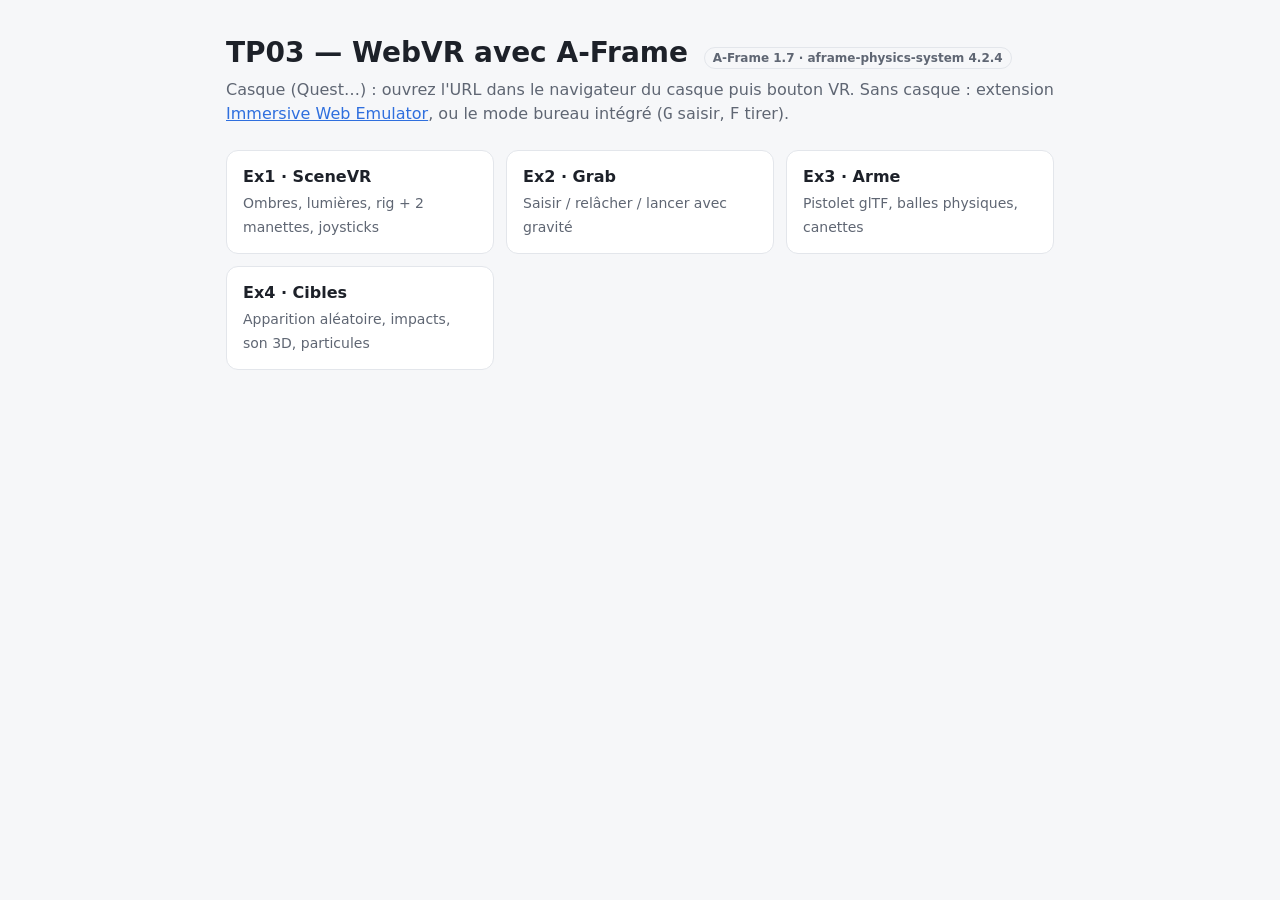
<file: index.html>
<!DOCTYPE html>
<html lang="fr">
<head>
  <meta charset="utf-8">
  <title>TP03 — WebVR</title>
  <meta name="viewport" content="width=device-width, initial-scale=1">
  <link rel="stylesheet" href="css/hub.css">
</head>
<body>
<main>
  <h1>TP03 — WebVR avec A-Frame <span class="tag">A-Frame 1.7 · aframe-physics-system 4.2.4</span></h1>
  <p class="lead">Casque (Quest…) : ouvrez l'URL dans le navigateur du casque puis bouton VR. Sans casque : extension
    <a href="https://chromewebstore.google.com/detail/immersive-web-emulator/cgffilbpcibhmcfbgggfhfolhkfbhmik" target="_blank" rel="noopener">Immersive Web Emulator</a>,
    ou le mode bureau intégré (<kbd>G</kbd> saisir, <kbd>F</kbd> tirer).</p>
  <div class="grid">
    <a class="card" href="ex1.html"><b>Ex1 · SceneVR</b><span>Ombres, lumières, rig + 2 manettes, joysticks</span></a>
    <a class="card" href="ex2.html"><b>Ex2 · Grab</b><span>Saisir / relâcher / lancer avec gravité</span></a>
    <a class="card" href="ex3.html"><b>Ex3 · Arme</b><span>Pistolet glTF, balles physiques, canettes</span></a>
    <a class="card" href="ex4.html"><b>Ex4 · Cibles</b><span>Apparition aléatoire, impacts, son 3D, particules</span></a>
  </div>
</main>
</body>
</html>
</file>
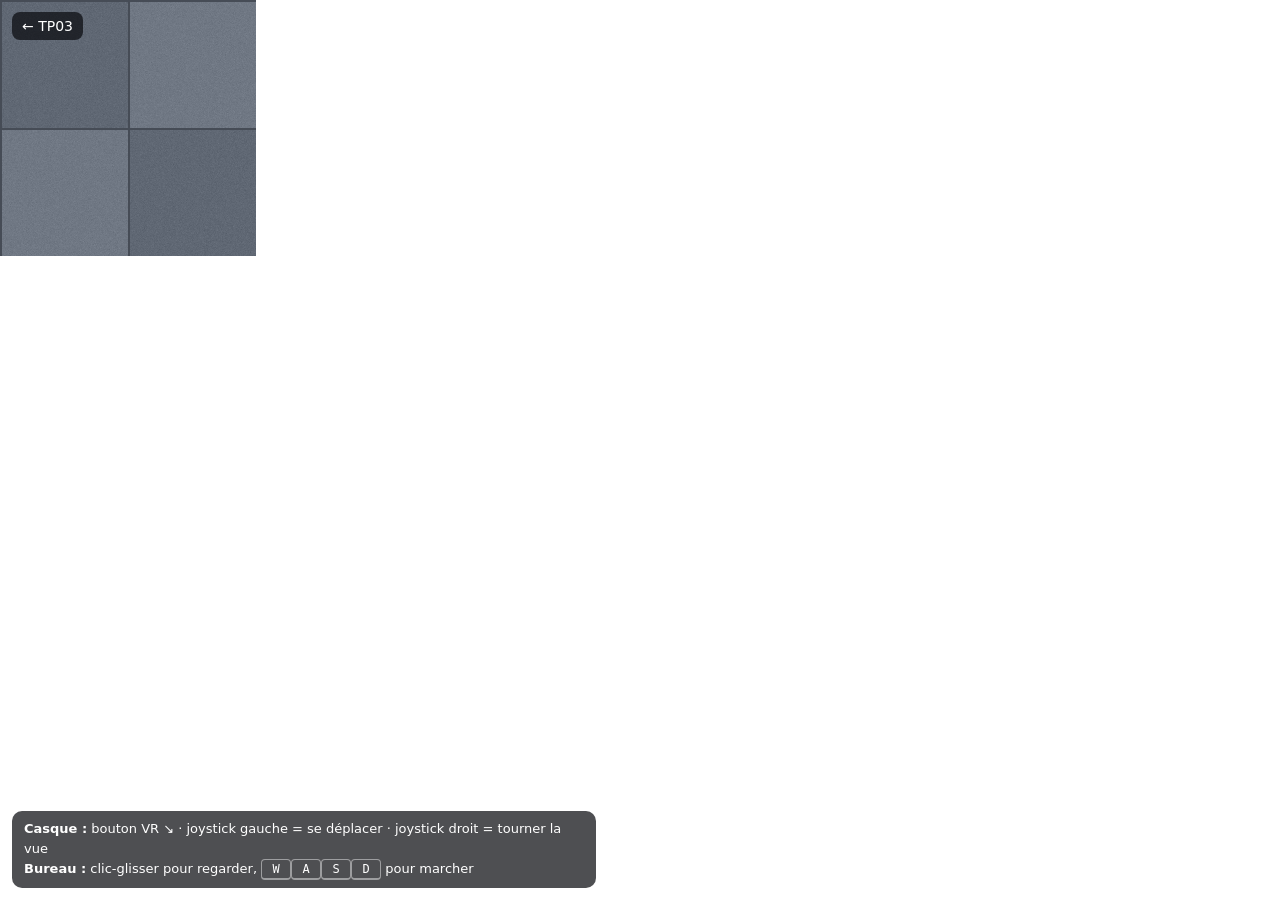
<file: ex1.html>
<!DOCTYPE html>
<html lang="fr">
<head>
  <meta charset="utf-8">
  <title>TP03 · Ex1 — SceneVR</title>
  <meta name="viewport" content="width=device-width, initial-scale=1">
  <script src="https://aframe.io/releases/1.7.0/aframe.min.js"></script>
  <script src="js/vr.js"></script>
  <link rel="stylesheet" href="css/vr.css">
</head>
<body>
  <a class="back" href="./">← TP03</a>
  <div class="hud">
    <b>Casque :</b> bouton VR ↘ · joystick gauche = se déplacer · joystick droit = tourner la vue<br>
    <b>Bureau :</b> clic-glisser pour regarder, <kbd>W</kbd><kbd>A</kbd><kbd>S</kbd><kbd>D</kbd> pour marcher
  </div>

  <!-- shadow : active le shadow map du renderer (PCF soft = bords adoucis) -->
  <a-scene shadow="type: pcfsoft" renderer="antialias: true; anisotropy: 8" background="color: #bcd9f2"
           fog="type: linear; color: #bcd9f2; near: 18; far: 45">
    <a-assets>
      <img id="floor" src="assets/floor.png">
    </a-assets>

    <!-- lumière ambiante : éclaire uniformément (sans direction, sans ombre) -->
    <a-entity light="type: ambient; color: #ffffff; intensity: 0.45"></a-entity>
    <!--
      lumière directionnelle = soleil : castShadow + caméra d'ombre dimensionnée
      pour couvrir la zone de jeu (±10 m) ; shadowBias réduit l'"acné" d'ombre.
    -->
    <a-entity light="type: directional; color: #fff6e5; intensity: 1.0; castShadow: true;
                     shadowMapWidth: 2048; shadowMapHeight: 2048; shadowBias: -0.0005;
                     shadowCameraLeft: -10; shadowCameraRight: 10; shadowCameraTop: 10; shadowCameraBottom: -10;
                     shadowCameraNear: 0.5; shadowCameraFar: 40"
              position="4 8 3"></a-entity>

    <!-- sol : reçoit les ombres -->
    <a-plane rotation="-90 0 0" width="30" height="30" material="src: #floor; repeat: 15 15; roughness: 0.9"
             shadow="cast: false; receive: true"></a-plane>

    <!-- objets simples : projettent ET reçoivent des ombres -->
    <a-box position="-1 0.5 -3" rotation="0 25 0" color="#ef5350" shadow="cast: true; receive: true"></a-box>
    <a-sphere position="0.6 0.6 -3.4" radius="0.6" color="#42a5f5" shadow="cast: true; receive: true"></a-sphere>
    <a-cylinder position="2.2 0.75 -4" radius="0.35" height="1.5" color="#ffca28" shadow="cast: true; receive: true"></a-cylinder>
    <a-box position="-2.6 1 -5" width="0.8" height="2" depth="0.8" color="#8d6e63" shadow="cast: true; receive: true"></a-box>
    <a-torus position="0 2.2 -5" radius="0.5" radius-tubular="0.1" color="#ab47bc" shadow="cast: true; receive: true"
             animation="property: rotation; to: 0 360 0; loop: true; dur: 8000; easing: linear"></a-torus>

    <!--
      Rig joueur : on déplace le RIG (pas la caméra), car en VR la position de la
      caméra et des manettes est imposée par le casque (tracking 6DoF).
      - #head      : caméra (hauteur 1.6 m hors VR, remplacée par le casque en VR)
      - #leftHand  : manette gauche (joystick = déplacement)
      - #rightHand : manette droite (joystick = rotation)
    -->
    <a-entity id="rig" thumbstick-locomotion="leftHand: #leftHand; rightHand: #rightHand; camera: #head; speed: 2.5; turnSpeed: 120">
      <a-entity id="head" camera position="0 1.6 0" look-controls wasd-controls></a-entity>
      <a-entity id="leftHand" hand-controls="hand: left; handModelStyle: lowPoly; color: #f5d0b5"></a-entity>
      <a-entity id="rightHand" hand-controls="hand: right; handModelStyle: lowPoly; color: #f5d0b5"></a-entity>
    </a-entity>
  </a-scene>
</body>
</html>
</file>
<file: css/hub.css>
:root {
  --bg: #f6f7f9; --fg: #1d2129; --muted: #5f6673; --card: #fff; --line: #e3e6eb; --accent: #2f6fde;
}
@media (prefers-color-scheme: dark) {
  :root { --bg: #14161a; --fg: #e8eaed; --muted: #9aa0a9; --card: #1d2026; --line: #2c3038; --accent: #7aa7ff; }
}
* { box-sizing: border-box; }
body { margin: 0; background: var(--bg); color: var(--fg); font: 16px/1.5 system-ui, -apple-system, "Segoe UI", sans-serif; }
main { max-width: 860px; margin: 0 auto; padding: 32px 16px 64px; }
h1 { font-size: 28px; margin: 0 0 4px; }
h2 { font-size: 18px; margin: 32px 0 12px; }
p.lead { color: var(--muted); margin: 0 0 24px; }
a { color: var(--accent); }
.grid { display: grid; grid-template-columns: repeat(auto-fill, minmax(240px, 1fr)); gap: 12px; }
.card {
  display: block; padding: 14px 16px; border: 1px solid var(--line); border-radius: 12px;
  background: var(--card); color: inherit; text-decoration: none;
}
.card:hover { border-color: var(--accent); }
.card b { display: block; margin-bottom: 2px; }
.card span { color: var(--muted); font-size: 14px; }
.tag { display: inline-block; font-size: 12px; padding: 1px 8px; border-radius: 999px; border: 1px solid var(--line); color: var(--muted); margin-left: 6px; }
code { font-size: 14px; }
.crumb { font-size: 14px; margin-bottom: 16px; display: inline-block; }
</file>
<file: css/vr.css>
body { margin: 0; font-family: system-ui, -apple-system, "Segoe UI", sans-serif; }
.hud {
  position: fixed; left: 12px; bottom: 12px; z-index: 10; max-width: min(560px, calc(100vw - 24px));
  background: rgba(10, 12, 16, .72); color: #fff; font-size: 13px; line-height: 1.55;
  padding: 8px 12px; border-radius: 10px; pointer-events: none;
}
.hud kbd {
  display: inline-block; min-width: 18px; text-align: center; padding: 0 5px;
  border: 1px solid rgba(255,255,255,.45); border-bottom-width: 2px; border-radius: 4px; font: 12px/18px ui-monospace, monospace;
}
.back {
  position: fixed; top: 12px; left: 12px; z-index: 10; color: #fff; text-decoration: none;
  background: rgba(10, 12, 16, .72); padding: 6px 10px; border-radius: 8px; font-size: 14px;
}
</file>
